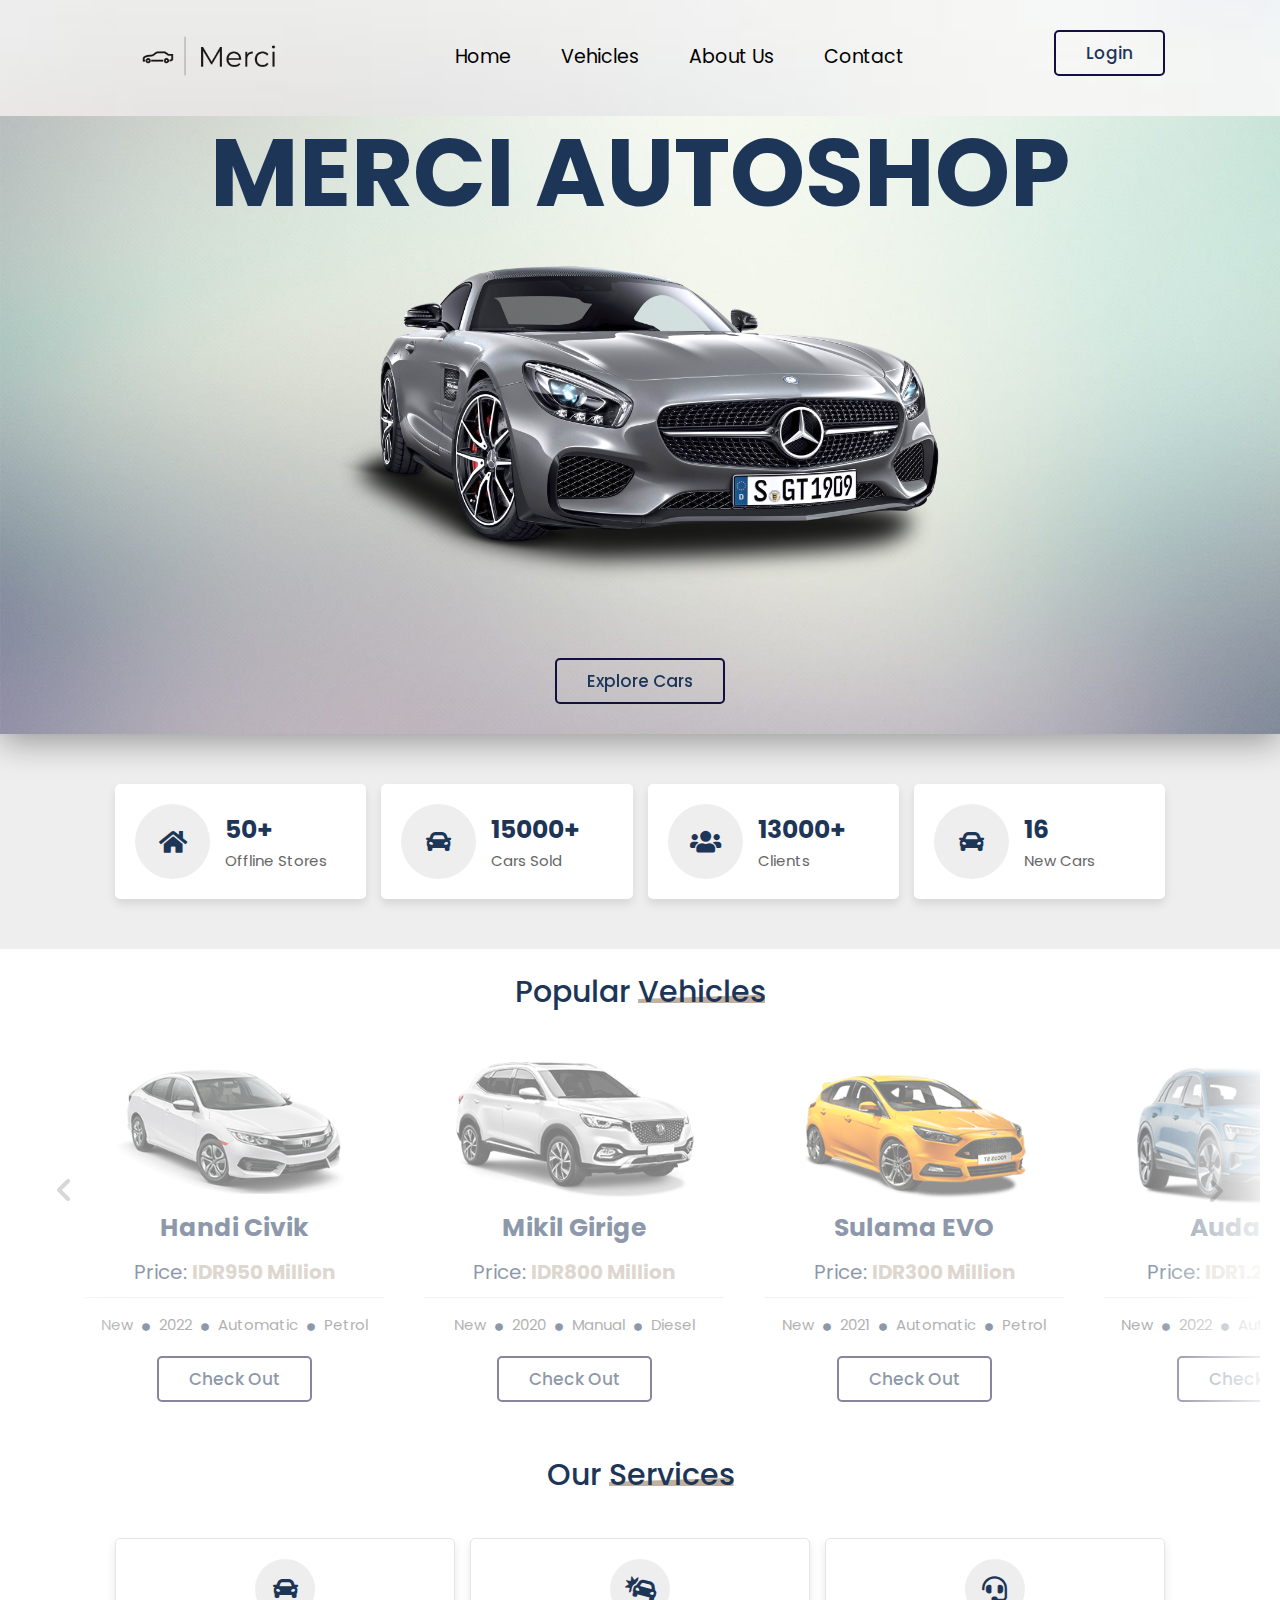
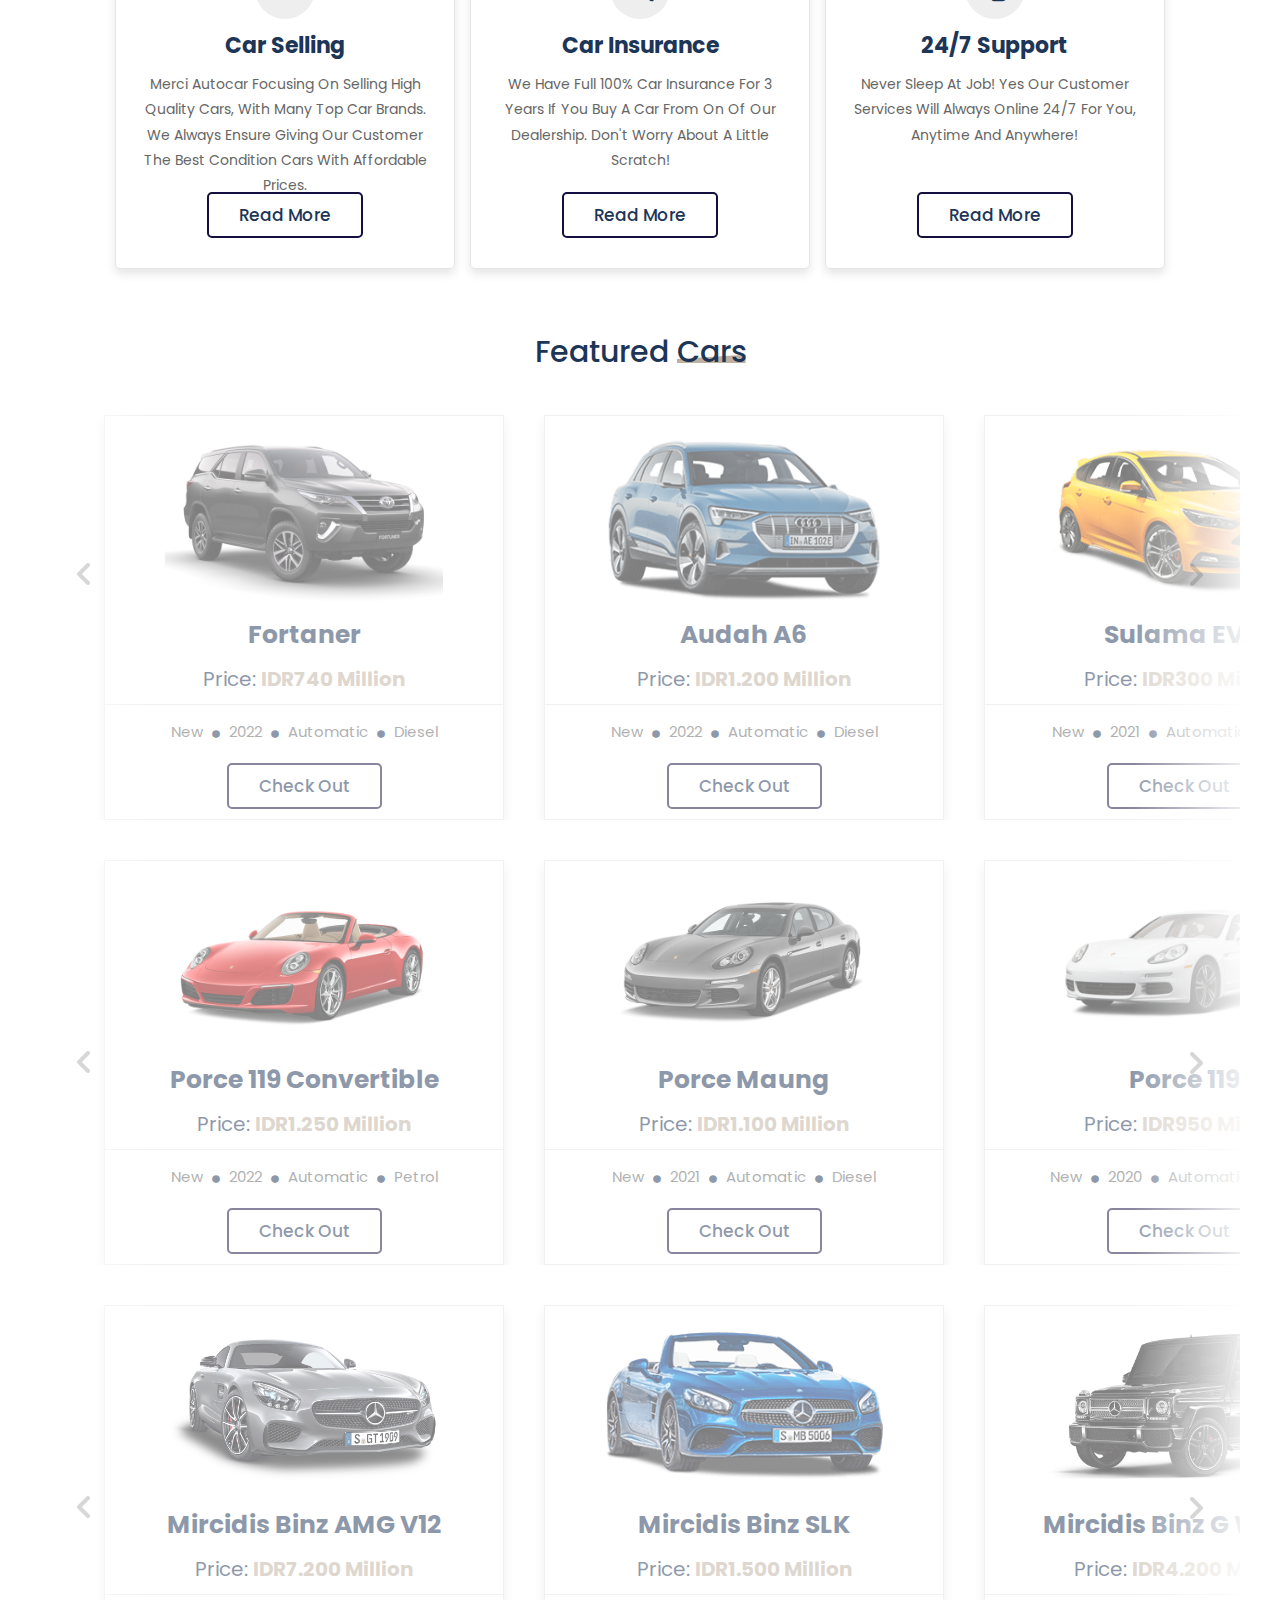
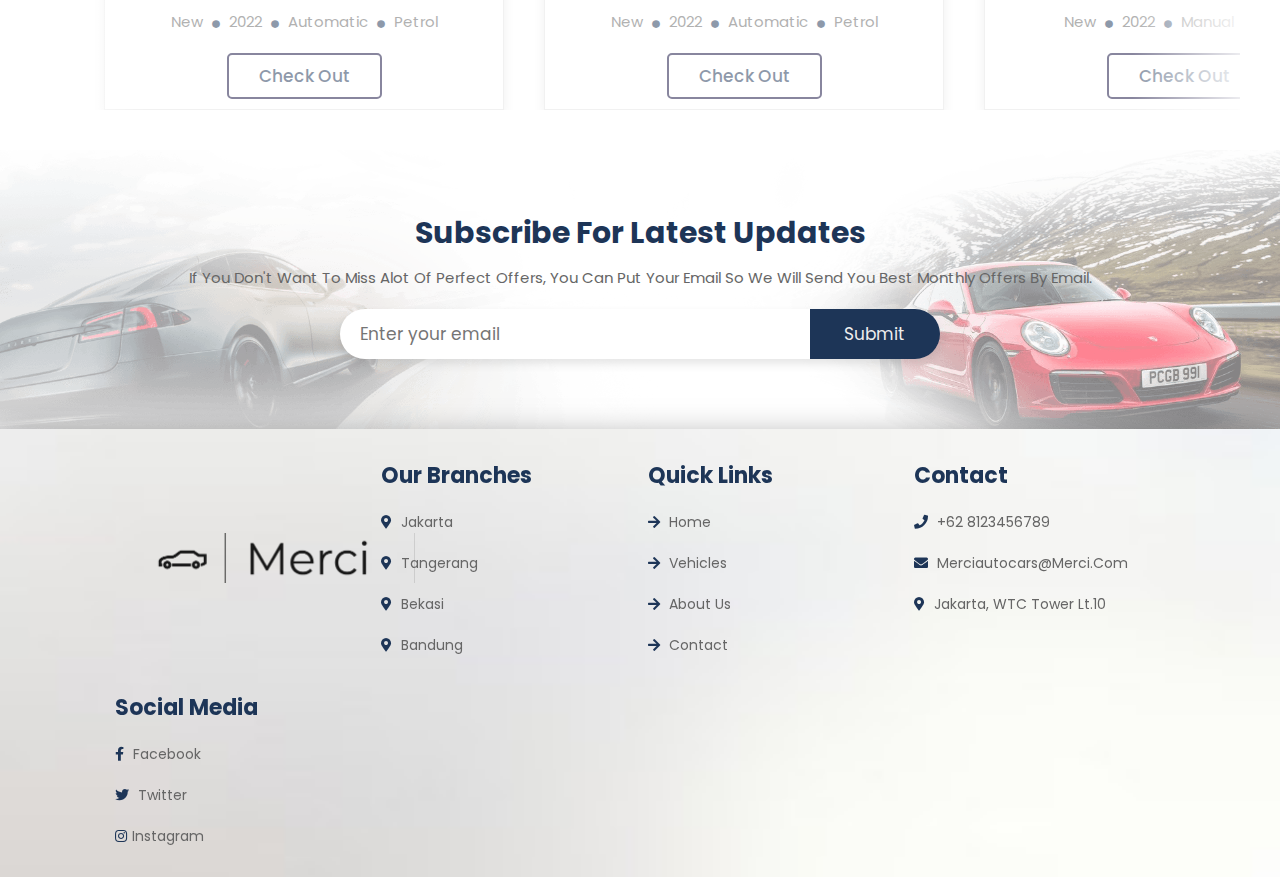
<file: index.html>
<!DOCTYPE html>
<html lang="en">
<head>
    <meta charset="UTF-8">
    <meta http-equiv="X-UA-Compatible" content="IE=edge">
    <meta name="viewport" content="width=device-width, initial-scale=1.0">
    <title>Merci Car Shop</title>
    <link rel="shortcut icon" href="image/Logo.png">
    <link rel="stylesheet" href="style.css">
    <link rel="preconnect" href="https://fonts.googleapis.com">
    <link rel="preconnect" href="https://fonts.gstatic.com" crossorigin>
    <link rel="stylesheet" href="https://cdnjs.cloudflare.com/ajax/libs/font-awesome/5.15.4/css/all.min.css">
    <link href="https://fonts.googleapis.com/css2?family=Poppins&display=swap" rel="stylesheet">

</head>
<body>
   <header class="header">
       <a href="#"><img src="image/Logo.png"></a>
       <nav class="navbar">
           <ul>
               <li><a href="#">Home</a></li>
               <li><a href="#feat-cars">Vehicles</a></li>
               <li><a href="about.html">About Us</a></li>
               <li><a href="contact.html">Contact</a></li>
           </ul>
       </nav>

       <div id="login-btn">
           <button class="btn">Login</button>
       </div>
   </header>

   <div class="login-form-container">
       <span class="fas fa-times" id="close-login-form"></span>
       <form action="">
           <h3>user login</h3>
           <input type="email" placeholder="email" class="box">
           <input type="password" placeholder="password" class="box">
           <p>forget your password <a href="#">click here</a></p>
           <input type="submit" value="login now" class="btn">
           <p>don't have an account <a href="#">create one</a></p>
       </form>
   </div>
   
   <section class="home" id="home">
       <h1 class="home-parallax" data-speed="-1">Merci Autoshop</h1>
       <img class="home-parallax" data-speed="2" src="image/home.png" alt="">
       <a href="#feat-cars" class="btn">explore cars</a>
   </section>
 
   <section class="icons-container">
        <div class="icons">
            <i class="fas fa-home"></i>
            <div class="content">
                <h3>50+</h3>
                <p>Offline stores</p>
            </div>
        </div>

        <div class="icons">
            <i class="fas fa-car"></i>
            <div class="content">
                <h3>15000+</h3>
                <p>Cars sold</p>
            </div>
        </div>

        <div class="icons">
            <i class="fas fa-users"></i>
            <div class="content">
                <h3>13000+</h3>
                <p>Clients</p>
            </div>
        </div>

        <div class="icons">
            <i class="fas fa-car"></i>
            <div class="content">
                <h3>16</h3>
                <p>New Cars</p>
            </div>
        </div>
   </section>

   <section class="vehicles">
       <h1 class="heading">Popular <span>vehicles</span></h1>
       <button class="pre-btn"><img src="image/arrow.png" alt=""></button>
       <button class="nxt-btn"><img src="image/arrow.png" alt=""></button>
       <div class="product-container">
            <div class="product-card">
                <img src="image/car-6.png" alt="">
                <div class="content">
                    <h3>Handi Civik</h3>
                    <div class="price"><span>price: </span>IDR950 Million</div>
                    <p>
                        new
                        <span class="fas fa-circle"></span> 2022
                        <span class="fas fa-circle"></span> automatic
                        <span class="fas fa-circle"></span> petrol
                    </p>
                    <a href="#" class="btn">check out</a>
                </div>
            </div>

            <div class="product-card">
                <img src="image/car-2.png" alt="">
                <div class="content">
                    <h3>Mikil Girige</h3>
                    <div class="price"><span>price: </span>IDR800 Million</div>
                    <p>
                        new
                        <span class="fas fa-circle"></span> 2020
                        <span class="fas fa-circle"></span> manual
                        <span class="fas fa-circle"></span> diesel
                    </p>
                    <a href="#" class="btn">check out</a>
                </div>
            </div>

            <div class="product-card">
                <img src="image/car-3.png" alt="">
                <div class="content">
                    <h3>Sulama EVO</h3>
                    <div class="price"><span>price: </span>IDR300 Million</div>
                    <p>
                        new
                        <span class="fas fa-circle"></span> 2021
                        <span class="fas fa-circle"></span> automatic
                        <span class="fas fa-circle"></span> petrol
                    </p>
                    <a href="#" class="btn">check out</a>
                </div>
            </div>

            <div class="product-card">
                <img src="image/car-4.png" alt="">
                <div class="content">
                    <h3>Audah A6</h3>
                    <div class="price"><span>price: </span>IDR1.200 Million</div>
                    <p>
                        new
                        <span class="fas fa-circle"></span> 2022
                        <span class="fas fa-circle"></span> automatic
                        <span class="fas fa-circle"></span> diesel
                    </p>
                    <a href="#" class="btn">check out</a>
                </div>
            </div>

            <div class="product-card">
                <img src="image/home.png" alt="">
                <div class="content">
                    <h3>Mircidis Binz AMG V12</h3>
                    <div class="price"><span>price: </span>IDR7.200 Million</div>
                    <p>
                        new
                        <span class="fas fa-circle"></span> 2022
                        <span class="fas fa-circle"></span> automatic
                        <span class="fas fa-circle"></span> petrol
                    </p>
                    <a href="#" class="btn">check out</a>
                </div>
            </div>

            <div class="product-card">
                <img src="image/vehicle-4.png" alt="">
                <div class="content">
                    <h3>Porce 991</h3>
                    <div class="price"><span>price: </span>IDR1.340 Million</div>
                    <p>
                        new
                        <span class="fas fa-circle"></span> 2022
                        <span class="fas fa-circle"></span> Manual
                        <span class="fas fa-circle"></span> petrol
                    </p>
                    <a href="#" class="btn">check out</a>
                </div>
            </div>
       </div>
   </section>

   <section class="services" id="services">
       <h1 class="heading">our <span>services</span> </h1>
       <div class="box-container">
           <div class="box">
               <i class="fas fa-car"></i>
               <h3>car selling</h3>
               <p>Merci Autocar focusing on selling high quality cars, with many top car brands. We always ensure giving our customer the best condition cars with affordable prices.</p>
               <a href="#" class="btn">Read More</a>
           </div>

            <div class="box">
                <i class="fas fa-car-crash"></i>
                <h3>Car Insurance</h3>
                <p>We have full 100% car insurance for 3 years if you buy a car from on of our dealership. Don't worry about a little scratch!</p>
                <a href="#" class="btn">Read More</a>
            </div>

            <div class="box">
                <i class="fas fa-headset"></i>
                <h3>24/7 Support</h3>
                <p>Never sleep at job! Yes our Customer Services will always online 24/7 for you, anytime and anywhere!</p>
                <a href="#" class="btn">Read More</a>
            </div>
       </div>
   </section>

   <section id="feat-cars">
    <section class="featured">
        <h1 class="heading">Featured <span>Cars</span></h1>
        <button class="pre-btn"><img src="image/arrow.png" alt=""></button>
        <button class="nxt-btn"><img src="image/arrow.png" alt=""></button>
        <div class="product-container">
            <div class="product-card">
                <img src="image/car-12.png" alt="">
                <div class="content">
                    <h3>Fortaner</h3>
                    <div class="price"><span>price: </span>IDR740 Million</div>
                    <p>
                        new
                        <span class="fas fa-circle"></span> 2022
                        <span class="fas fa-circle"></span> automatic
                        <span class="fas fa-circle"></span> diesel
                    </p>
                    <a href="#" class="btn">check out</a>
                </div>
            </div>

            <div class="product-card">
                <img src="image/car-4.png" alt="">
                <div class="content">
                    <h3>Audah A6</h3>
                    <div class="price"><span>price: </span>IDR1.200 Million</div>
                    <p>
                        new
                        <span class="fas fa-circle"></span> 2022
                        <span class="fas fa-circle"></span> automatic
                        <span class="fas fa-circle"></span> diesel
                    </p>
                    <a href="#" class="btn">check out</a>
                </div>
            </div>

            <div class="product-card">
                <img src="image/car-3.png" alt="">
                <div class="content">
                    <h3>Sulama EVO</h3>
                    <div class="price"><span>price: </span>IDR300 Million</div>
                    <p>
                        new
                        <span class="fas fa-circle"></span> 2021
                        <span class="fas fa-circle"></span> automatic
                        <span class="fas fa-circle"></span> petrol
                    </p>
                    <a href="#" class="btn">check out</a>
                </div>
            </div>

            <div class="product-card">
                <img src="image/car-11.png" alt="">
                <div class="content">
                    <h3>Kuda Innavo</h3>
                    <div class="price"><span>price: </span>IDR340 Million</div>
                    <p>
                        new
                        <span class="fas fa-circle"></span> 2022
                        <span class="fas fa-circle"></span> Manual
                        <span class="fas fa-circle"></span> diesel
                    </p>
                    <a href="#" class="btn">check out</a>
                </div>
            </div>

            <div class="product-card">
                <img src="image/car-13.png" alt="">
                <div class="content">
                    <h3>Sizaki Curry</h3>
                    <div class="price"><span>price: </span>IDR240 Million</div>
                    <p>
                        new
                        <span class="fas fa-circle"></span> 2022
                        <span class="fas fa-circle"></span> Manual
                        <span class="fas fa-circle"></span> petrol
                    </p>
                    <a href="#" class="btn">check out</a>
                </div>
            </div>

            <div class="product-card">
                <img src="image/car-14.png" alt="">
                <div class="content">
                    <h3>Hyandai Palisoda</h3>
                    <div class="price"><span>price: </span>IDR820 Million</div>
                    <p>
                        new
                        <span class="fas fa-circle"></span> 2021
                        <span class="fas fa-circle"></span> automatic
                        <span class="fas fa-circle"></span> diesel
                    </p>
                    <a href="#" class="btn">check out</a>
                </div>
            </div>

        </div>
    </section>

    <section class="featured">
        <button class="pre-btn"><img src="image/arrow.png" alt=""></button>
        <button class="nxt-btn"><img src="image/arrow.png" alt=""></button>
        <div class="product-container">
            <div class="product-card">
                <img src="image/vehicle-1.png" alt="">
                <div class="content">
                    <h3>Porce 119 Convertible</h3>
                    <div class="price"><span>price: </span>IDR1.250 Million</div>
                    <p>
                        new
                        <span class="fas fa-circle"></span> 2022
                        <span class="fas fa-circle"></span> automatic
                        <span class="fas fa-circle"></span> petrol
                    </p>
                    <a href="#" class="btn">check out</a>
                </div>
            </div>

            <div class="product-card">
                <img src="image/vehicle-2.png" alt="">
                <div class="content">
                    <h3>Porce Maung</h3>
                    <div class="price"><span>price: </span>IDR1.100 Million</div>
                    <p>
                        new
                        <span class="fas fa-circle"></span> 2021
                        <span class="fas fa-circle"></span> automatic
                        <span class="fas fa-circle"></span> diesel
                    </p>
                    <a href="#" class="btn">check out</a>
                </div>
            </div>

            <div class="product-card">
                <img src="image/vehicle-3.png" alt="">
                <div class="content">
                    <h3>Porce 119</h3>
                    <div class="price"><span>price: </span>IDR950 Million</div>
                    <p>
                        new
                        <span class="fas fa-circle"></span> 2020
                        <span class="fas fa-circle"></span> automatic
                        <span class="fas fa-circle"></span> petrol
                    </p>
                    <a href="#" class="btn">check out</a>
                </div>
            </div>

            <div class="product-card">
                <img src="image/vehicle-6.png" alt="">
                <div class="content">
                    <h3>Porce Macan</h3>
                    <div class="price"><span>price: </span>IDR1.000 Million</div>
                    <p>
                        new
                        <span class="fas fa-circle"></span> 2021
                        <span class="fas fa-circle"></span> Manual
                        <span class="fas fa-circle"></span> diesel
                    </p>
                    <a href="#" class="btn">check out</a>
                </div>
            </div>

            <div class="product-card">
                <img src="image/vehicle-4.png" alt="">
                <div class="content">
                    <h3>Porce 119 Yellow</h3>
                    <div class="price"><span>price: </span>IDR960 Million</div>
                    <p>
                        new
                        <span class="fas fa-circle"></span> 2021
                        <span class="fas fa-circle"></span> automatic
                        <span class="fas fa-circle"></span> petrol
                    </p>
                    <a href="#" class="btn">check out</a>
                </div>
            </div>

            <div class="product-card">
                <img src="image/vehicle-5.png" alt="">
                <div class="content">
                    <h3>Porce 991 Convertible</h3>
                    <div class="price"><span>price: </span>IDR2.450 Million</div>
                    <p>
                        new
                        <span class="fas fa-circle"></span> 2022
                        <span class="fas fa-circle"></span> automatic
                        <span class="fas fa-circle"></span> petrol
                    </p>
                    <a href="#" class="btn">check out</a>
                </div>
            </div>
        </div>
    </section>

    <section class="featured">
        <button class="pre-btn"><img src="image/arrow.png" alt=""></button>
        <button class="nxt-btn"><img src="image/arrow.png" alt=""></button>
        <div class="product-container">
            <div class="product-card">
                <img src="image/home.png" alt="">
                <div class="content">
                    <h3>Mircidis Binz AMG V12</h3>
                    <div class="price"><span>price: </span>IDR7.200 Million</div>
                    <p>
                        new
                        <span class="fas fa-circle"></span> 2022
                        <span class="fas fa-circle"></span> automatic
                        <span class="fas fa-circle"></span> petrol
                    </p>
                    <a href="#" class="btn">check out</a>
                </div>
            </div>

            <div class="product-card">
                <img src="image/car-1.png" alt="">
                <div class="content">
                    <h3>Mircidis Binz SLK</h3>
                    <div class="price"><span>price: </span>IDR1.500 Million</div>
                    <p>
                        new
                        <span class="fas fa-circle"></span> 2022
                        <span class="fas fa-circle"></span> automatic
                        <span class="fas fa-circle"></span> petrol
                    </p>
                    <a href="#" class="btn">check out</a>
                </div>
            </div>

            <div class="product-card">
                <img src="image/car-9.png" alt="">
                <div class="content">
                    <h3>Mircidis Binz G Wegen</h3>
                    <div class="price"><span>price: </span>IDR4.200 Million</div>
                    <p>
                        new
                        <span class="fas fa-circle"></span> 2022
                        <span class="fas fa-circle"></span> manual
                        <span class="fas fa-circle"></span> diesel
                    </p>
                    <a href="#" class="btn">check out</a>
                </div>
            </div>

            <div class="product-card">
                <img src="image/car-10.png" alt="">
                <div class="content">
                    <h3>Mircidis Binz E Class</h3>
                    <div class="price"><span>price: </span>IDR1.100 Million</div>
                    <p>
                        new
                        <span class="fas fa-circle"></span> 2022
                        <span class="fas fa-circle"></span> automatic
                        <span class="fas fa-circle"></span> petrol
                    </p>
                    <a href="#" class="btn">check out</a>
                </div>
            </div>
        </div>
    </section>
   </section>

   <section class="newsletter" id="newsletter">
       <h3>Subscribe for latest updates</h3>
        <p>If you don't want to miss alot of perfect offers, you can put your email so we will send you best monthly offers by email.</p>
       <form action="">
           <input type="email" placeholder="Enter your email" name="" id="">
           <input type="submit" class="subscribe" name="" id="">
       </form>
   </section>

   <section class="footer">
       <div class="box-container">
           <img src="image/Logo.png" alt="">
           <div class="box">
                <h3>Our Branches</h3>
                <a href="#"><i class="fas fa-map-marker-alt"></i> Jakarta </a>
                <a href="#"><i class="fas fa-map-marker-alt"></i> Tangerang </a>
                <a href="#"><i class="fas fa-map-marker-alt"></i> Bekasi </a>
                <a href="#"><i class="fas fa-map-marker-alt"></i> Bandung </a>
           </div>
           <div class="box">
                <h3>Quick Links</h3>
                <a href="#"><i class="fas fa-arrow-right"></i> Home </a>
                <a href="#feat-cars"><i class="fas fa-arrow-right"></i> Vehicles </a>
                <a href="about.html"><i class="fas fa-arrow-right"></i> About Us </a>
                <a href="contact.html"><i class="fas fa-arrow-right"></i> Contact </a>
            </div>
            <div class="box">
                <h3>Contact</h3>
                <a href="#"><i class="fas fa-phone"></i> +62 8123456789 </a>
                <a href="#"><i class="fas fa-envelope"></i> merciautocars@merci.com </a>
                <a href="#"><i class="fas fa-map-marker-alt"></i> Jakarta, WTC Tower Lt.10 </a>
            </div>
            <div class="box">
                <h3>Social Media</h3>
                <a href="https://www.facebook.com/MercedesBenz/" target="_blank"><i class="fab fa-facebook-f"></i> facebook </a>
                <a href="https://twitter.com/MercedesBenz" target="_blank"><i class="fab fa-twitter"></i> twitter </a>
                <a href="http://instagram.com/mercedesbenzid" target="_blank"><i class="fab fa-instagram"></i>instagram</a>            </div>
       </div>
   </section>

<script src="main.js"></script>
</body>
</html>
</file>
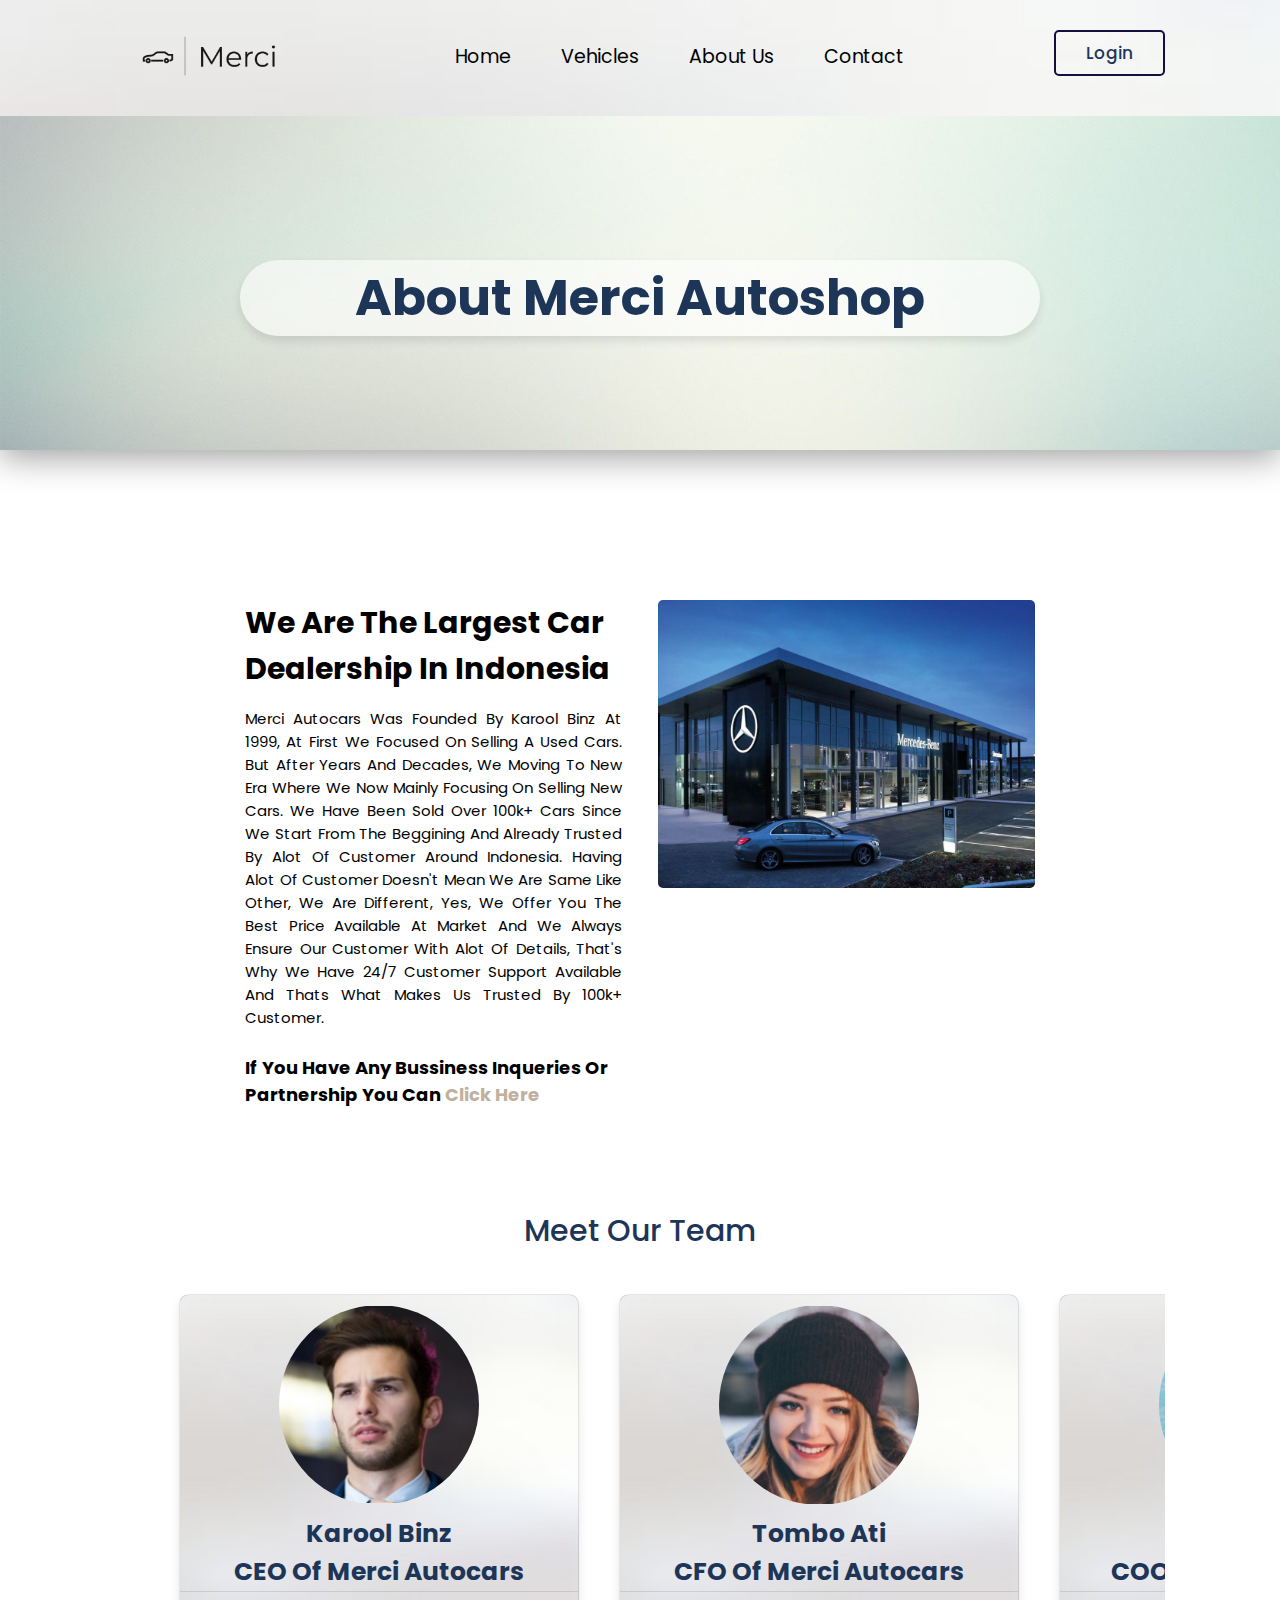
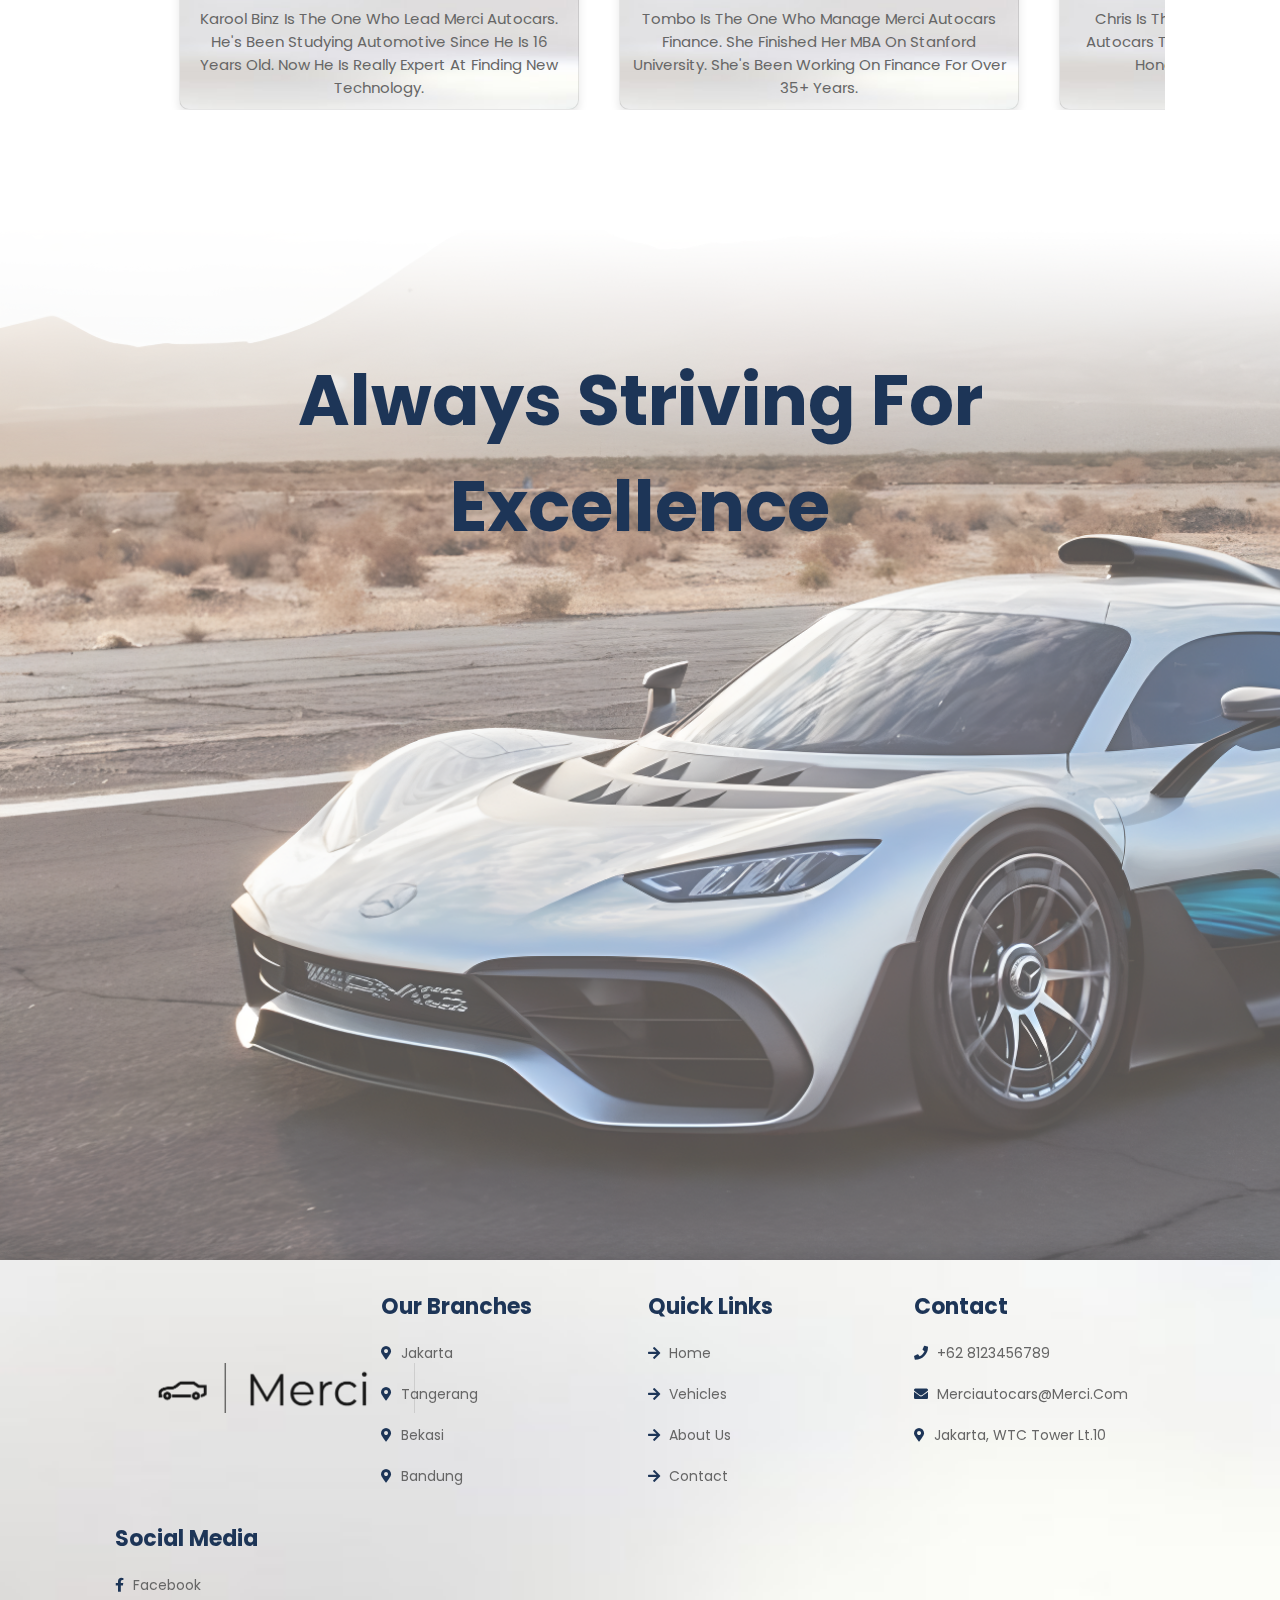
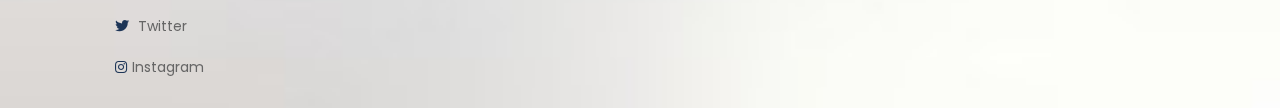
<file: about.html>
<!DOCTYPE html>
<html lang="en">
<head>
    <meta charset="UTF-8">
    <meta http-equiv="X-UA-Compatible" content="IE=edge">
    <meta name="viewport" content="width=device-width, initial-scale=1.0">
    <title>About Us - Merci Car Shop</title>
    <link rel="shortcut icon" href="image/Logo.png">
    <link rel="stylesheet" href="style.css">
    <link rel="preconnect" href="https://fonts.googleapis.com">
    <link rel="preconnect" href="https://fonts.gstatic.com" crossorigin>
    <link rel="stylesheet" href="https://cdnjs.cloudflare.com/ajax/libs/font-awesome/5.15.4/css/all.min.css">
    <link href="https://fonts.googleapis.com/css2?family=Poppins&display=swap" rel="stylesheet">

</head>
<body>
   <header class="header">
       <a href="#"><img src="image/Logo.png"></a>
       <nav class="navbar">
           <ul>
               <li><a href="index.html">Home</a></li>
               <li><a href="index.html#feat-cars">Vehicles</a></li>
               <li><a href="#">About Us</a></li>
               <li><a href="contact.html">Contact</a></li>
           </ul>
       </nav>

       <div id="login-btn">
           <button class="btn">Login</button>
       </div>
   </header>

   <div class="login-form-container">
       <span class="fas fa-times" id="close-login-form"></span>
       <form action="">
           <h3>user login</h3>
           <input type="email" placeholder="email" class="box">
           <input type="password" placeholder="password" class="box">
           <p>forget your password <a href="#">click here</a></p>
           <input type="submit" value="login now" class="btn">
           <p>don't have an account <a href="#">create one</a></p>
       </form>
   </div>
   
   <section class="about-us-heading">
       <div class="heading">
            <h2>About Merci Autoshop</h2>
       </div>
        
   </section>
 
   <section class="about-us">
       <div class="row">
           <div class="about-col">
               <h1>We are the largest car dealership in Indonesia</h1>
               <p>
                   Merci autocars was founded by Karool Binz at 1999, at first we focused on selling a used cars. But after years and decades, we moving to new era where we now mainly focusing on selling new cars. We have been sold over 100k+ cars since we start from the beggining and already trusted by alot of customer around Indonesia. Having alot of customer doesn't mean we are same like other, we are different, yes, we offer you the best price available at market and we always ensure our customer with alot of details, that's why we have 24/7 customer support available and thats what makes us trusted by 100k+ customer. 
               </p>
               <h2>If you have any bussiness inqueries or partnership you can <a href="#">Click here</a></h2>
           </div>

           <div class="about-col">
               <img src="image/about-showroom.jpg" alt="">
           </div>
       </div>
   </section>

   <section class="meet-our-team">
       <h1 class="heading">Meet Our Team</h1>
       <div class="product-container">
           <div class="product-card">
               <img src="image/pic-3.png" alt="">
               <div class="content">
                    <h3>Karool Binz</h3>
                    <h3 id="position">CEO Of Merci Autocars</h3>
                    <p>
                    Karool Binz is the one who lead Merci Autocars. He's been studying Automotive since he is 16 years old. Now he is really expert at finding new technology.
                    </p>
                </div>
           </div>

           <div class="product-card">
            <img src="image/pic-2.png" alt="">
            <div class="content">
                 <h3>Tombo Ati</h3>
                 <h3 id="position">CFO Of Merci Autocars</h3>
                 <p>
                 Tombo is the one who manage Merci Autocars finance. She finished her MBA on stanford University. She's been working on finance for over 35+ years.
                 </p>
             </div>
        </div>

        <div class="product-card">
            <img src="image/pic-1.png" alt="">
            <div class="content">
                 <h3>Chris Evans</h3>
                 <h3 id="position">COO Of Merci Autocars</h3>
                 <p>
                 Chris is the one who supervise all the Merci autocars transaction. He's the most loyal and honest person at Merci Autocars.
                 </p>
             </div>
        </div>

       </div>
   </section>

   <section class="picture">
       <h3>Always striving for excellence</h3>
   </section>

   <section class="footer">
       <div class="box-container">
           <img src="image/Logo.png" alt="">
           <div class="box">
                <h3>Our Branches</h3>
                <a href="#"><i class="fas fa-map-marker-alt"></i> Jakarta </a>
                <a href="#"><i class="fas fa-map-marker-alt"></i> Tangerang </a>
                <a href="#"><i class="fas fa-map-marker-alt"></i> Bekasi </a>
                <a href="#"><i class="fas fa-map-marker-alt"></i> Bandung </a>
           </div>
           <div class="box">
                <h3>Quick Links</h3>
                <a href="index.html"><i class="fas fa-arrow-right"></i> Home </a>
                <a href="index.html#feat-cars"><i class="fas fa-arrow-right"></i> Vehicles </a>
                <a href="#"><i class="fas fa-arrow-right"></i> About Us </a>
                <a href="contact.html"><i class="fas fa-arrow-right"></i> Contact </a>
            </div>
            <div class="box">
                <h3>Contact</h3>
                <a href="#"><i class="fas fa-phone"></i> +62 8123456789 </a>
                <a href="#"><i class="fas fa-envelope"></i> merciautocars@merci.com </a>
                <a href="#"><i class="fas fa-map-marker-alt"></i> Jakarta, WTC Tower Lt.10 </a>
            </div>
            <div class="box">
                <h3>Social Media</h3>
                <a href="https://www.facebook.com/MercedesBenz/" target="_blank"><i class="fab fa-facebook-f"></i> facebook </a>
                <a href="https://twitter.com/MercedesBenz" target="_blank"><i class="fab fa-twitter"></i> twitter </a>
                <a href="http://instagram.com/mercedesbenzid" target="_blank"><i class="fab fa-instagram"></i>instagram</a>
            </div>
       </div>
   </section>

<script src="main.js"></script>
</body>
</html>
</file>
<file: style.css>
:root{
    --red: #E63946;
    --cream: #BFB0A0;
    --black: #1D3557;
    --light-color: #666;
    --border: .1rem solid rgba(0,0,0,.1);
    --box-shadow: 0 .5rem 1rem rgba(0,0,0,.1);
}

*{
    font-family: 'Poppins', sans-serif;
    margin: 0;
    padding: 0;
    box-sizing: border-box;
    outline: none;
    border: none;
    text-decoration: none;
    text-transform: capitalize;
    transition: all .2s linear;
}

html{
    font-size: 62.5%;
    overflow-x: hidden;
    scroll-padding-top: 7rem;
    scroll-behavior: smooth;
}

section{
    padding: 2rem 9%;
}

.heading{
    text-align: center;
    padding-bottom: 2rem;
    font-size: 4.5rem;
    color: var(--black);
}

.heading span{
    position: relative;
    z-index: 0;
}

.heading span::before{
    content: '';
    position: absolute;
    bottom: 1rem; left: 0;
    height: 100%; width: 100%;
    z-index: -1;
    background: var(--cream);
    clip-path: polygon(0 90%, 100% 80%, 100% 100%, 0% 100%);
}

ul{
    justify-content: center;
    display: flex;
}

.btn{
    display: inline-block;
    background: transparent;
    border: 2px solid #130f40;
    margin-top: 1rem;
    margin-bottom: 1rem;
    border-radius: .5rem;
    color: var(--black);
    font-weight: 500;
    font-size: 1.7rem;
    cursor: pointer;
    padding:.8rem 3rem;
    text-align: center;
}

.btn:hover{
    color: #eee;
    background: var(--black);
}


.header .btn{
    margin-top: 0;
}

.header #login-btn i{
    font-size: 2.5rem;
    color: var(--light-red);
    cursor: pointer;
    display: none;
}

.header{
    position: fixed;
    top: 0;
    left: 0;
    right: 0;
    z-index: 1000;
    background: #fff;
    display: flex;
    align-items: center;
    justify-content: space-between;
    padding: 3rem 9%;
    background: url(image/background.jpg);
    background-size: cover;
    background-repeat: no-repeat;
}

.header img{
    width: 190px;
    max-height: 50px;
    object-fit: cover;
}

.navbar{
    
    flex: 1;
    text-align: right;
}

.navbar ul li{
    list-style: none;
    display: inline-block;
    padding: 8px 25px;
    position: relative;
}

.navbar ul li a{
    color: rgb(0, 0, 0);
    text-decoration: none;
    font-size: 19px;
}

.navbar ul li::after{
    content: "";
    width: 0%;
    height: 3px;
    background: var(--black);
    display: block;
    margin: auto;
    transition: 0.5s;
}

.navbar ul li:hover::after{
    width: 100%;
}

#login-btn .btn{
    margin-top: 0;
}


.header.active{
    box-shadow: var(--box-shadow);
    padding: 2rem 9%;
}


.login-form-container{
    position: fixed;
    top: -105%; left: 0;
    z-index: 1000;
    height: 100%;
    width: 100%;
    background: rgba(255,255, 255, .9);
    display: flex;
    align-items: center;
    justify-content: center;
}

.login-form-container.active{
    top:0;
}

.login-form-container form{
    padding: 2rem;
    margin: 2rem;
    border-radius: .5rem;
    box-shadow: var(--box-shadow);
    background: #fff;
    border: var(--border);
    text-align: center;
    width: 40 rem;
}

.login-form-container form .btn{
    display: block;
    width: 100%;
    margin: .5rem 0;
}

.login-form-container form h3{
    color: var(--black);
    font-size: 2.5rem;
    padding-bottom: 1rem;
    text-transform: uppercase;
}

.login-form-container form .box{
    margin: .7rem 0;
    width: 100%;
    text-transform: none;
    color: var(--black);
    font-size: 1.6rem;
    padding: 1rem 1.2rem;
    border: var(--border);
    border-radius: .5rem;
}

.login-form-container form p{
    padding: 1rem 0;
    font-size: 1.5rem;
    color: var(--light-color);
}

.login-form-container form p a{
    color: var(--red);
    text-decoration: underline;
}

.login-form-container #close-login-form{
    position: absolute;
    top: 32rem; right: 73rem;
    font-size: 5rem;
    color: var(--black);
    cursor: pointer;
}

.home{
    padding-top: 10rem;
    text-align: center;
    overflow-x: hidden;
    background: url(image/bg-home.jpg);
    background-size: cover;
    background-repeat: no-repeat;
    backdrop-filter: blur(10px);
    box-shadow: 0 8px 32px 0 rgba(0,0,0,.37);
}

.home h1{
    font-size: 7.5vw;
    text-transform: uppercase;
    color: var(--black);
}

.home img{
    display: block;
    width: 60%;
    margin-left: auto;
    margin-right: auto;
    margin-bottom: 6rem;
    object-position: center;
}

.icons-container{
    padding-top: 5rem;
    padding-bottom: 5rem;
    display: grid;
    grid-template-columns: repeat(auto-fit, minmax(25rem, 1fr));
    gap: 1.5rem;
    background: #eee;
}

.icons-container .icons{
    display: flex;
    align-items: center;
    gap: 1.5rem;
    padding: 2rem;
    background: #fff;
    box-shadow: var(--box-shadow);
    border-radius: .5rem;
}

.icons-container .icons i{
    height: 7.5rem;
    width: 7.5rem;
    line-height: 7.5rem;
    font-size: 2.5rem;
    border-radius: 50%;
    background: #eee;
    color: var(--black);
    text-align: center;
}

.icons-container .icons .content h3{
    color: var(--black);
    font-size: 2.5rem;
}

.icons-container .icons .content p{
    color: var(--light-color);
    font-size: 1.5rem;
}

.icons-container .icons:hover{
    background: var(--black);
}


.icons-container .icons:hover .content h3{
    color: #fff;
}

.icons-container .icons:hover .content p{
    color: #eee;
}

.vehicles{
    position: relative;
    overflow: hidden;
    padding: 20px;
}

.featured{
    position: relative;
    overflow: hidden;
    padding: 20px;
}

.featured .product-card{
    box-shadow: var(--box-shadow);
    border: var(--border);
}

.heading{
    padding: 0 10vw;
    font-size: 30px;
    font-weight: 500;
    margin-bottom: 40px;
    text-transform: capitalize;
}

#feat-cars{
    padding: 20px;
}

.product-container{
    padding: 0 5vw;
    display: flex;
    overflow-x: auto;
    scroll-behavior: smooth;
}

.product-container::-webkit-scrollbar {
    display: none;
}

.product-container .product-card{
    flex: 0 0 auto;
    width: 300px;
    margin-right: 40px;
    opacity: 50%;
}

.featured .product-container .product-card{
    flex: 0 0 auto;
    width: 400px;
    margin-right: 40px;
    opacity: 50%;
}

.product-container .product-card:hover{
    opacity: 100%;
}

.product-container .product-card img{
    display: block;
    margin: auto;
    position: relative;
    object-position: center;
    width: 80%;
    height: 154px;
    object-fit: contain;
    overflow: hidden;
}

.featured .product-container .product-card img{
    display: block;
    margin: auto;
    position: relative;
    width: 70%;
    height: 20rem;
    object-fit: contain;
    overflow: hidden;
}

.product-container .product-card:hover img{
    width: 100%;
}


.product-container .product-card .content{
    text-align: center;
}

.product-container .product-card .content h3{

    font-size: 2.5rem;
    color: var(--black);
}

.product-container .product-card .content .price{
    font-size: 2rem;
    color: var(--cream);
    padding: 1rem 0;
    font-weight: bolder;
}

.product-container .product-card .content .price span{
    color: var(--black);
    font-weight: normal;
}

.product-container .product-card .content p{
    font-size: 1.5rem;
    padding: 1rem;
    padding-top: 1.5rem;
    border-top: var(--border);
    color: var(--light-color);
}

.product-container .product-card .content p span{
    color: var(--black);
    font-size: .8rem;
    padding:0 .5rem;
}

.pre-btn,
.nxt-btn{
    border: none;
    width: 10vw;
    height: 100%;
    position: absolute;
    top: 0;
    display: flex;
    justify-content: center;
    align-items: center;
    background: linear-gradient(90deg, rgba(255 ,255 ,255 ,0) 0%, #fff 100%);
    cursor: pointer;
    z-index: 9;
}

.pre-btn{
    left: 0;
    transform: rotate(180deg);
}

.nxt-btn{
    right: 0;
}

.pre-btn img,
.nxt-btn img{
    opacity: 0.2;
}

.pre-btn:hover img,
.nxt-btn:hover img{
    opacity: 1;
}

.collection-container{
    width: 100%;
    display: grid;
    grid-template-columns: repeat(2, 1fr);
    grid-gap: 10px;
}

.collection{
    position: relative;
}

.collection img{
    width: 100%;
    height: 100%;
    object-fit: cover;
}

.collection p{
    position: absolute;
    top: 50%;
    left: 50%;
    transform: translate(-50%, -50%);
    text-align: center;
    color: #fff;
    font-size: 50px;
    text-transform: capitalize;
}

.collection:nth-child(3){
    grid-column: span 2;
    margin-bottom: 10px;
}

.services .box-container{
    display: grid;
    grid-template-columns: repeat(auto-fit, minmax(30rem, 1fr));
    gap: 1.5rem;
}

.services .box-container .box{
    text-align: center;
    padding: 2rem;
    border-radius: .5rem;
    box-shadow: var(--box-shadow);
    border: var(--border);
}

.services .box-container .box i{
    height: 6rem;
    width: 6rem;
    line-height: 6rem;
    font-size: 2.5rem;
    color: var(--black);
    background: #eee;
    border-radius: 50%;
    margin-bottom: 1rem;
}

.services .box-container .box h3{
    color: var(--black);
    font-size: 2.2rem;
}

.services .box-container .box p{
    color: var(--light-color);
    font-size: 1.4rem;
    padding: 1rem 0;
    line-height: 1.8;
    height: 12rem;
}

.services .box-container .box .btn:hover{
    background: var(--cream);
}

.services .box-container .box:hover{
    background: var(--black);
}

.services .box-container .box:hover h3{
    color: #fff;
}

.services .box-container .box:hover p{
    color: #eee;
}

.services .box-container .box:hover .btn{
    background: #eee;
    color: var(--black);
}

.services .box-container .box .btn:hover{
    background: var(--cream);
}

.newsletter{
    padding: 6rem 2rem;
    text-align: center;
    background: url(image/letter-bg.png) no-repeat;
    background-position: center;
    background-size: cover;
}

.newsletter h3{
    color: var(--black);
    font-size: 3rem;
}

.newsletter p{
    color: var(--light-color);
    font-size: 1.5rem;
    padding: 1rem 0;
}

.newsletter form{
    margin: 1rem auto;
    max-width: 60rem;
    height: 5rem;
    display: flex;
    box-shadow: var(--box-shadow);
    overflow: hidden;
    border-radius: 5rem;
}

.newsletter form input[type="email"]{
    height: 100%;
    width: 100%;
    font-size: 1.7rem;
    color: var(--black);
    text-transform: none;
    padding: 0 2rem;
}

.newsletter form input[type="submit"]{
    height: 100%;
    width: 17rem;
    font-size: 1.7rem;
    color: #eee;
    background: var(--black);
    cursor: pointer;
}

.newsletter form input[type="submit"]:hover{
    background: var(--cream);
    color: var(--black);
}

.footer{
    background: url(image/background.jpg);
    background-size: cover;
    background-repeat: no-repeat;
    backdrop-filter: blur(10px);
    box-shadow: 0 8px 32px 0 rgba(0,0,0,.37);
}

.footer .box-container{
    display: grid;
    grid-template-columns: repeat(auto-fit, minmax(25rem, 1fr));
    gap: 1.5rem;
}

.footer img{
    border-right: var(--border);
    margin: auto;
    width: 300px;
    max-height: 50px;
    object-fit: cover;
    left: 0;
}

.footer .box-container .box h3{
    color: var(--black);
    font-size: 2.2rem;
    padding: 1rem 0;
}

.footer .box-container .box a{
    color: var(--light-color);
    font-size: 1.4rem;
    display: block;
    padding: 1rem 0;
}

.footer .box-container .box a i{
    padding-right: .5rem;
    color: var(--black);
}

.footer .box-container .box a:hover i{
    padding-right: 2rem;
}


/* ABOUT US PAGE */

.about-us-heading{
    background: url(image/bg-home.jpg);
    background-size: cover;
    background-repeat: no-repeat;
    height: 50vh;
    padding-top: 25rem;
    text-align: center;
    padding-bottom: 2rem;
    font-size: 4.5rem;
    color: var(--black);
    backdrop-filter: blur(10px);
    box-shadow: 0 8px 32px 0 rgba(0,0,0,.37);
}


.about-us-heading .heading{
    display: block;
    padding:0em 0.1em 0em 0.1em;
    font-size: 5rem;
    margin: 1rem auto;
    max-width: 80rem;
    height: auto;
    background: rgba(255,255, 255, .6);
    box-shadow: var(--box-shadow);
    overflow: hidden;
    border-radius: 5rem;
}

.about-us-heading .heading h2{
    font-size: 5rem;
}

.row{
    margin-top: 5%;
    display: flex;
    justify-content: space-between;
}

.about-us{
    width: 80%;
    margin: auto;
    padding-top: 80px;
    padding-bottom: 50px;
}

.about-col{
    flex-basis: 48%;
    padding: 30px 2px;
}

.about-col img{
    width: 100%;
    border-radius: 0.5rem;
}

.about-col h1{
    padding-top: 0;
    font-size: 3rem;
}

.about-col p{
    padding: 15px 0 25px;
    font-size: 1.5rem;
    text-align: justify;
}

.about-col h2{
    padding-top: 0;
    font-size: 1.8rem;
}

.about-col h2 a{
    text-decoration: none;
    color: var(--cream);

}

.about-col h2 a:hover{
    color: var(--black);
}

.meet-our-team .product-container .product-card{
    flex: 0 0 auto;
    width: 400px;
    margin-right: 40px;
    opacity: 100%;
}

.meet-our-team .product-card{
    box-shadow: var(--box-shadow);
    border: var(--border);
    border-radius: 1rem;
    background: url(image/background.jpg);
    background-size: cover;
    background-repeat: no-repeat;
}

.meet-our-team .product-container .product-card img{
    width: 220px; height: 220px;
    display: block;
    padding: 1rem;
    border-radius: 50%;
}

.picture{
    margin-top: 10rem;
    background: url(image/about-footer.png);
    background-repeat: no-repeat;
    background-size: cover;
    padding-bottom: 70rem;

}

.picture h3{
    text-align: center;
    padding-top: 1.4em;
    font-size: 7rem;
    color: var(--black);
}


/* Contact Us Page */

.location{
    width: 80%;
    margin: auto;
    padding-top: 80px 0;
}

.location iframe{
    margin-top: 40px;
    width: 100%;
}

.contact-us{
    width: 80%;
    margin: auto;
}

.contact-col{
    flex-basis: 48%;
    margin-bottom: 30px;
}

.contact-col div{
    display: flex;
    align-items: center;
    margin-bottom: 40px;
}

.contact-col div .fa{
    font-size: 28px;
    color: var(--black);
    margin: 10px;
    margin-right: 30px;
}

.contact-col div p{
    padding: 0;
}

.contact-col h5{
    font-size: 20px;
    margin-bottom: 5px;
    color: #555;
    font-weight: 400;
}

.contact-col input, .contact-col textarea{
    width: 100%;
    padding: 15px;
    margin-bottom: 17px;
    outline: none;
    border: 1px solid #ccc;
}

.picture-contact{
    padding-bottom: 50rem;
    background-image: url(image/contact-footer.png);
    background-repeat: no-repeat;
    background-size: cover;
}


@media(max-width:991px){
    html{
        font-size: 55%;
    }
    .header{
        padding: 2rem;
    }
}

@media(max-width:450px){
    html{
        font-size: 50%;
    }
}
</file>
